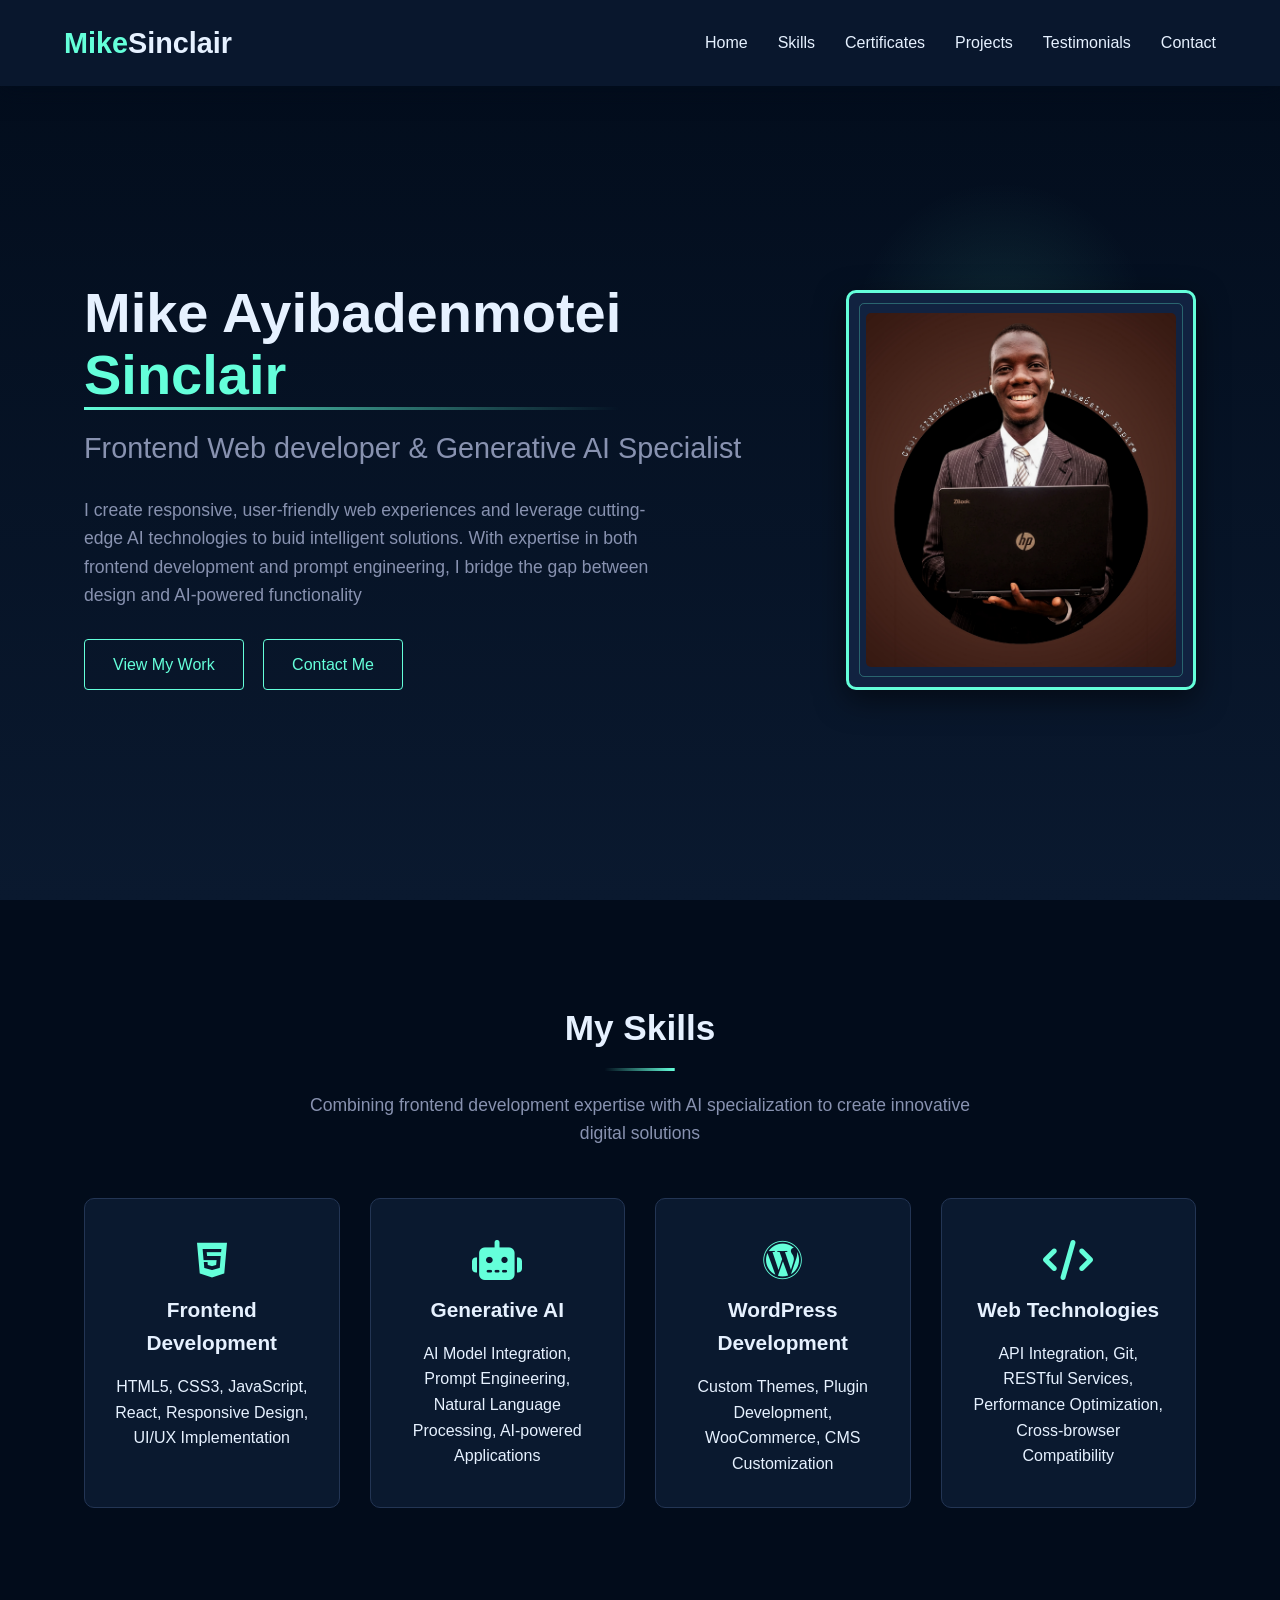
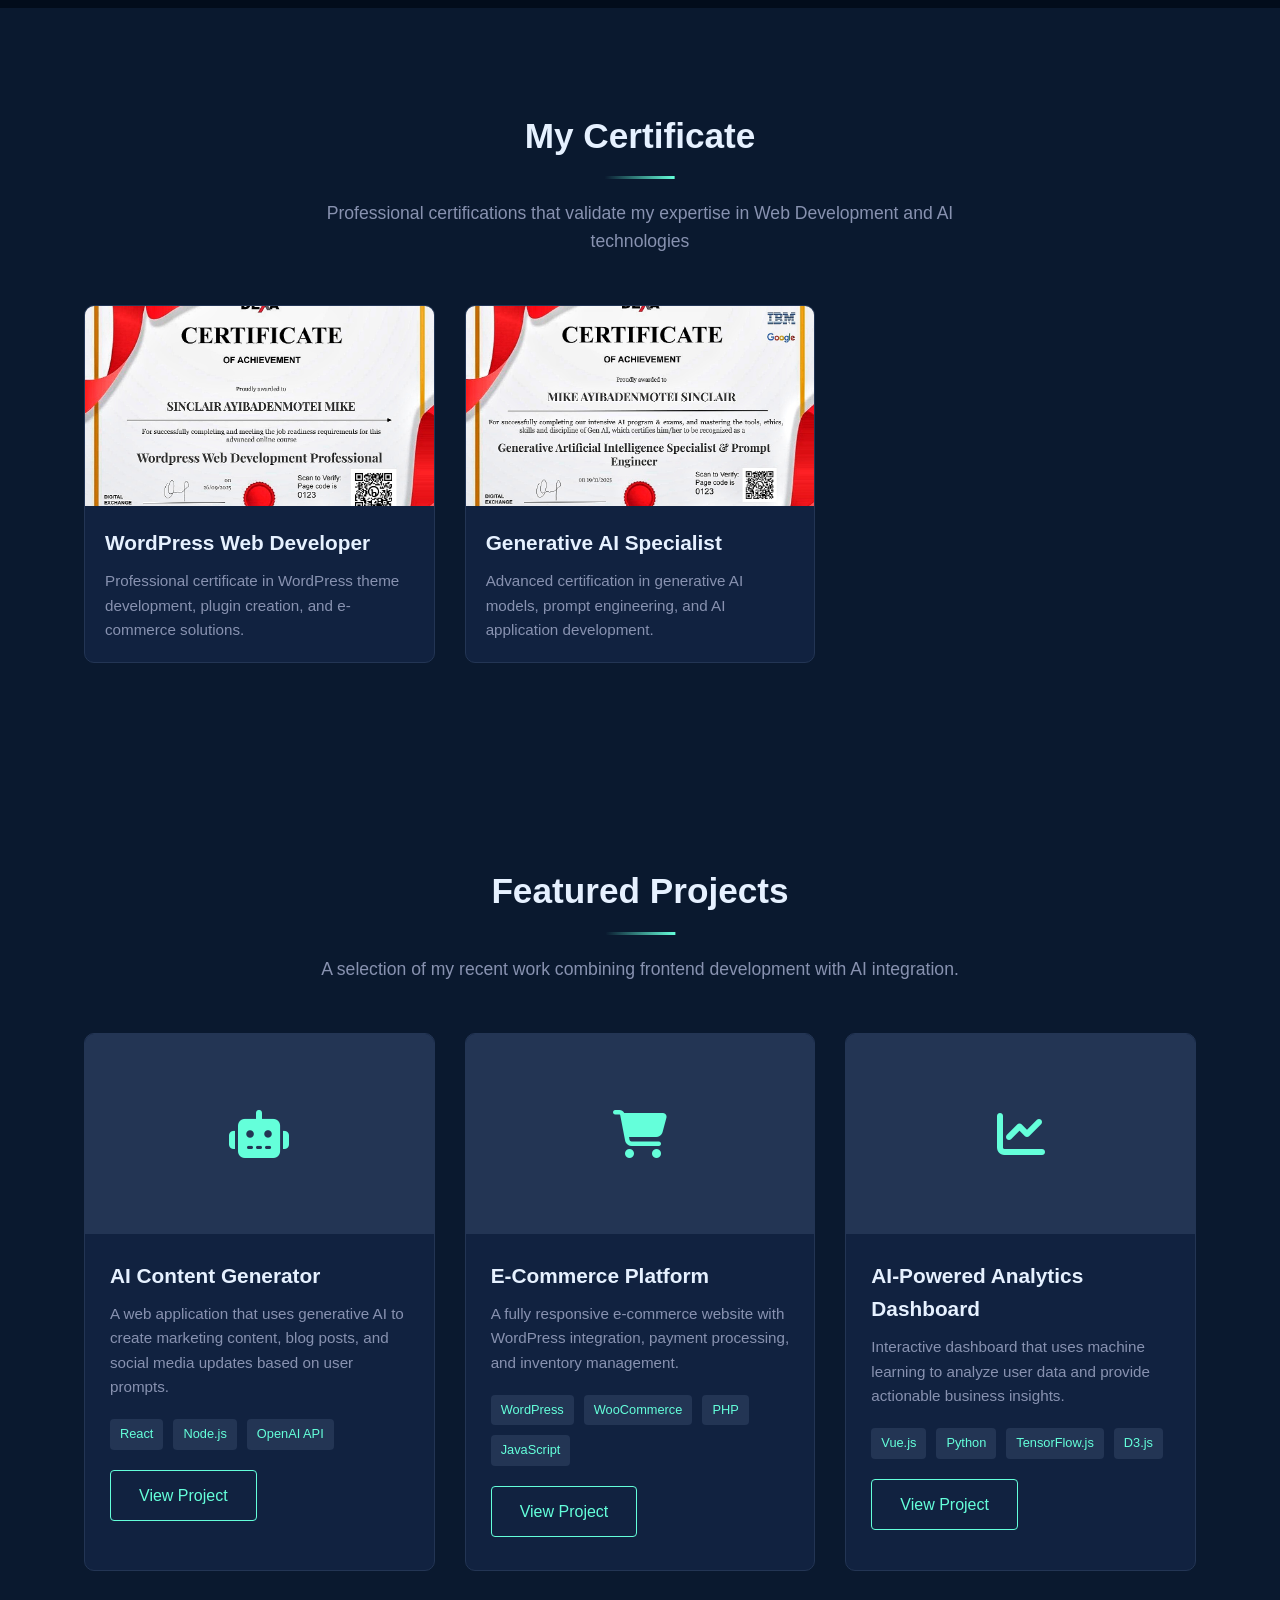
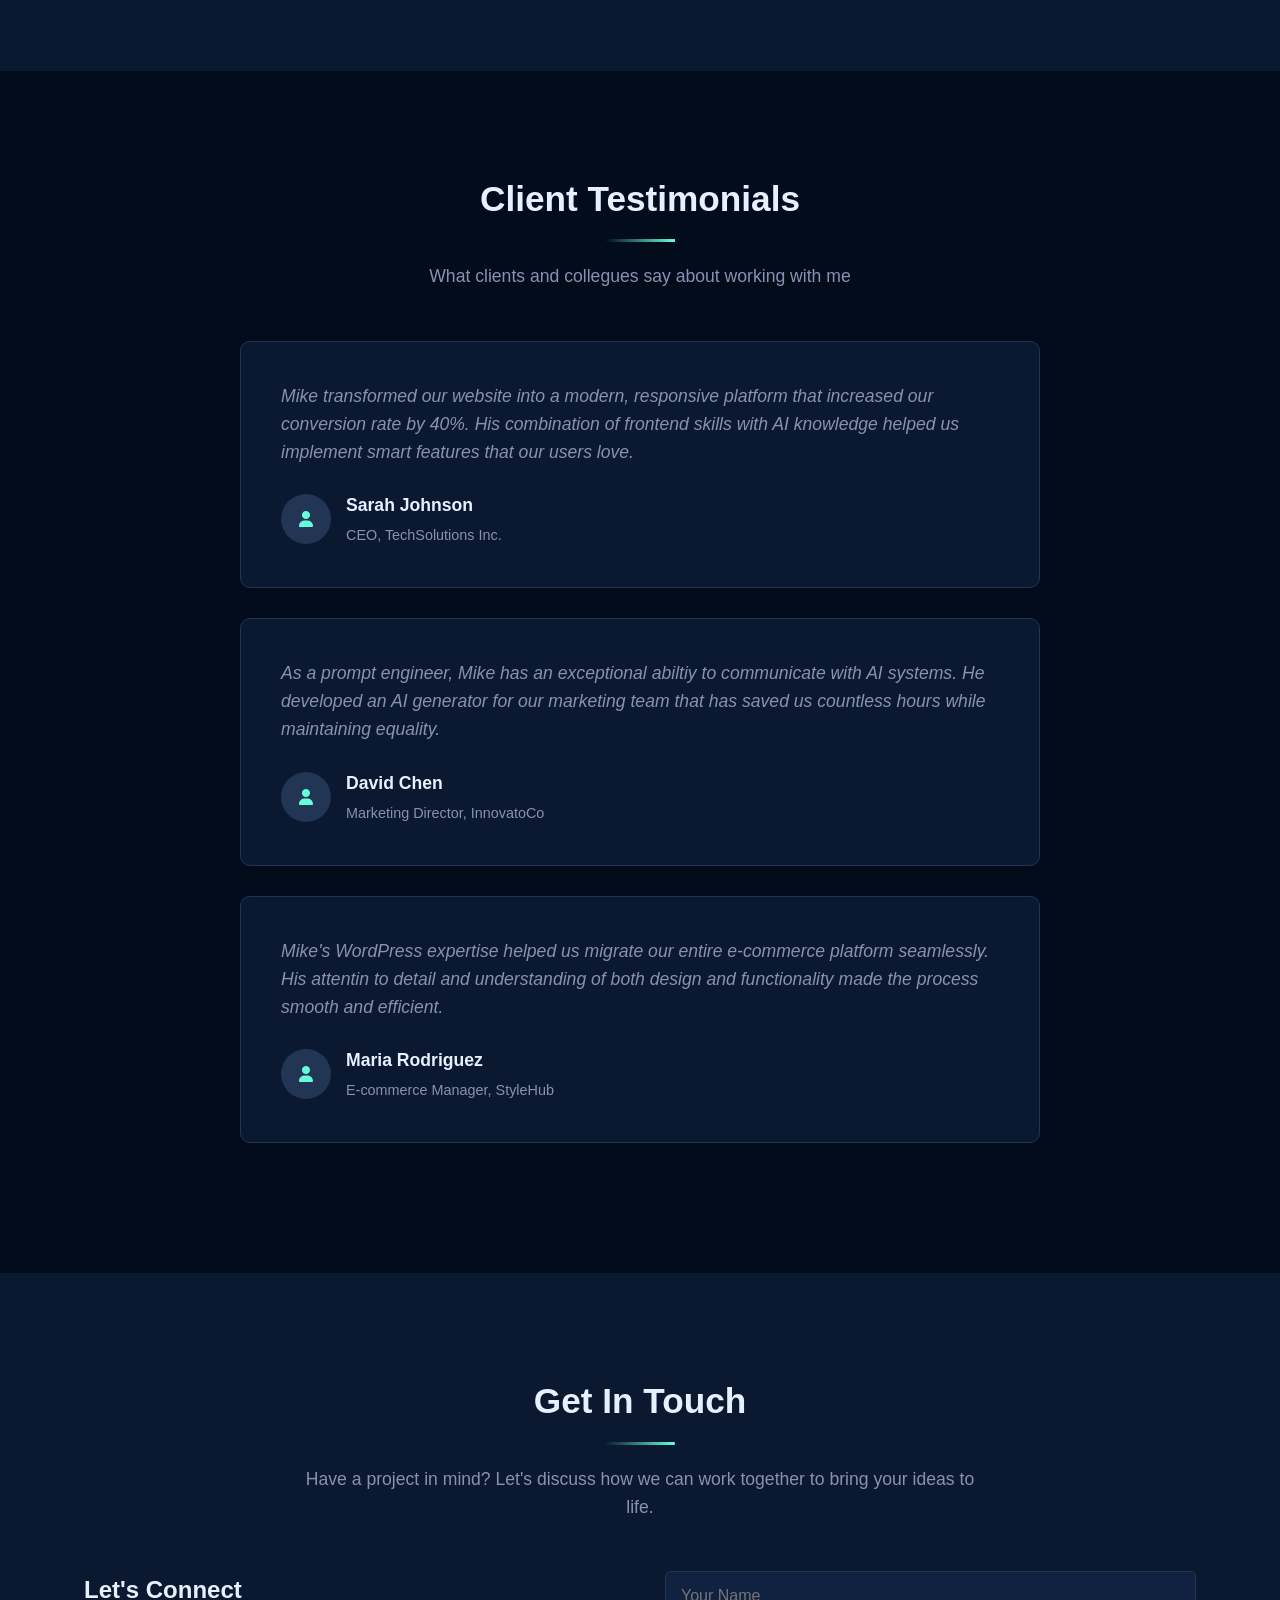
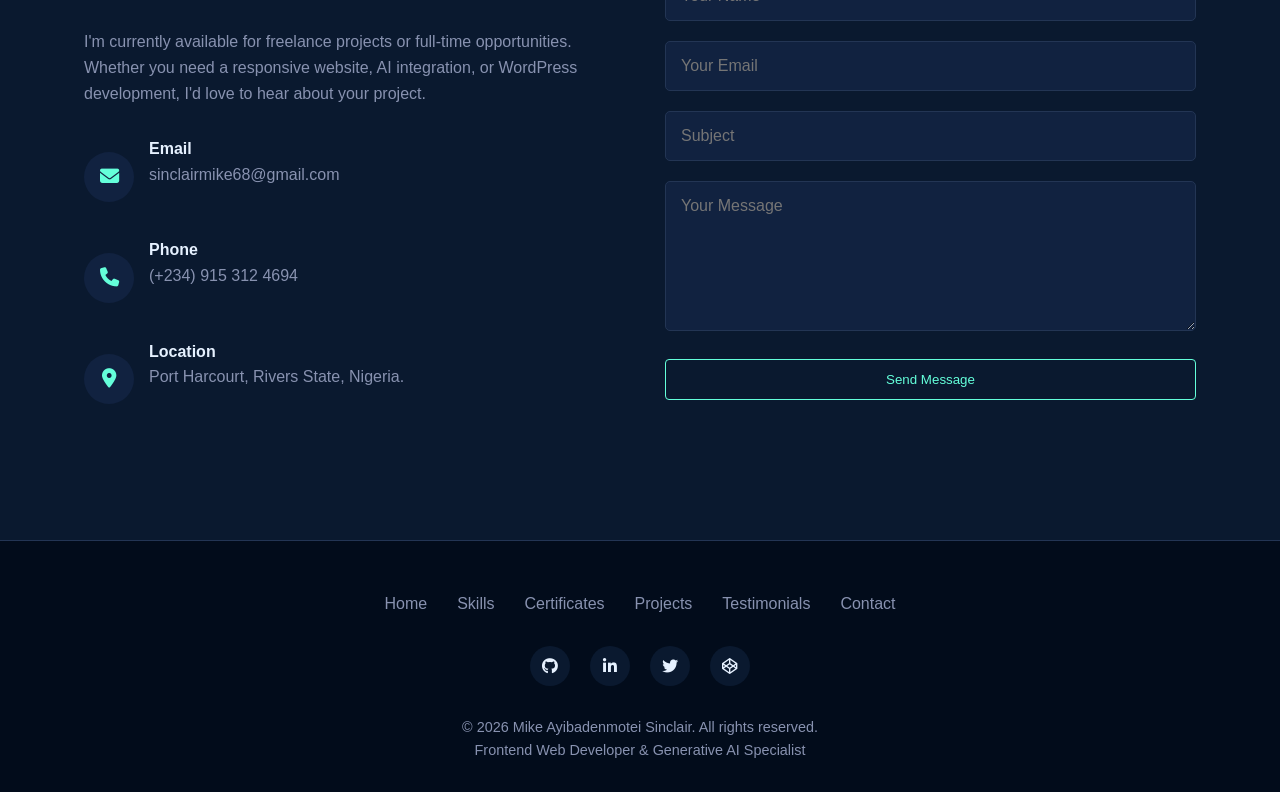
<file: index.html>
<!DOCTYPE html>
<html lang="en">
<head>
    <meta charset="UTF-8">
    <meta name="viewport" content="width=device-width, initial-scale=1.0">
    <meta name="description" content="My Personal Portfolio showcasing my entire journey as a web developer and generative AI specialist and Prompt Engineer">
    <meta http-equiv="author" content="Sinclair Ayibadenmotei Mike">
    <title>Mike Ayibadenmotei Sinclair | Frontend Developer & AI Specialist</title>
    <link rel="stylesheet" href="https://cdnjs.cloudflare.com/ajax/libs/font-awesome/6.4.0/css/all.min.css">
    <link rel="stylesheet" href="style.css">
</head>
<body>
    <!-- Header & Navigation -->
     <header>
        <div class="container nav-container">
            <a href="#" class="logo">Mike<span>Sinclair</span></a>

            <div class="hamburger" id="hamburger">
                <i class="fas fa-bars"></i>
            </div>

            <ul class="nav-links" id="navLinks">
                <li><a href="#home">Home</a></li>
                <li><a href="#skills">Skills</a></li>
                <li><a href="#certificates">Certificates</a></li>
                <li><a href="#projects">Projects</a></li>
                <li><a href="#testimonials">Testimonials</a></li>
                <li><a href="#contact">Contact</a></li>
            </ul>
        </div>
     </header>

     <!-- Hero Section -->
      <section class="hero" id="home">
        <div class="container hero-content">
            <div class="hero-text">
                <h1>Mike Ayibadenmotei <span>Sinclair</span></h1>
                <div class="title">Frontend Web developer & Generative AI Specialist</div>
                <p>I create responsive, user-friendly web experiences and leverage cutting-edge AI technologies to buid intelligent solutions. With expertise in both frontend development and prompt engineering, I bridge the gap between design and AI-powered functionality</p>
                <div class="hero-buttons">
                    <a href="#projects" class="btn">View My Work</a>
                    <a href="#contact" class="btn" style="margin-left: 15px;">Contact Me</a>
                </div>
            </div>

            <div class="photo-container">
                <div class="photo-frame">
                    <!-- My actual photo -->
                      <img src="20251125_145332-01.jpeg" alt="Mike Sinclair" class="profile-photo">
                     <!-- <img src="my-photo.jpg" alt="Mike Sinclair" class="profile-photo" -->
                </div>
            </div>
        </div>
      </section>

      <!-- Skills Section -->
       <section class="skills" id="skills">
        <div class="container">
            <h2 class="section-title">My Skills</h2>
            <p class="section-subtitle">Combining frontend development expertise with AI specialization to create innovative digital solutions</p>

            <div class="skills-container">
                <div class="skill-item">
                    <div class="skill-icon">
                        <i class="fab fa-html5"></i>
                    </div>
                    <h3>Frontend Development</h3>
                    <p>HTML5, CSS3, JavaScript, React, Responsive Design, UI/UX Implementation</p>
                </div>

            <div class="skill-item">
                <div class="skill-icon">
                    <i class="fas fa-robot"></i>
                </div>
                <h3>Generative AI</h3>
                <p>AI Model Integration, Prompt Engineering, Natural Language Processing, AI-powered Applications</p>
            </div>

            <div class="skill-item">
                <div class="skill-icon">
                    <i class="fab fa-wordpress"></i>
                </div>
                <h3>WordPress Development</h3>
                <p>Custom Themes, Plugin Development, WooCommerce, CMS Customization</p>
            </div>

            <div class="skill-item">
                <div class="skill-icon">
                    <i class="fas fa-code"></i>
                </div>
                <h3>Web Technologies</h3>
                <p>API Integration, Git, RESTful Services, Performance Optimization, Cross-browser Compatibility</p>
                </div>
            </div>
        </div>
       </section>

       <!-- Certificate Section -->
        <section class="certificates" id="certificates">
            <div class="container">
                <h2 class="section-title">My Certificate</h2>
                <p class="section-subtitle">Professional certifications that validate my expertise in Web Development and AI technologies</p>

                <div class="certificate-gallery">
                    <div class="certificate-item">
                        <div class="certificate-img">
                            <img src="WWDP.jpeg" alt="WordPress Developer Certificate" >
                        </div>
                        <div class="certificate-info">
                            <h3>WordPress Web Developer</h3>
                            <p>Professional certificate in WordPress theme development, plugin creation, and e-commerce solutions.</p>
                        </div>
                    </div>

                    <div class="certificate-item">
                        <div class="certificate-img">
                            <img src="GAISPE.jpeg" alt="Generative AI Specialist Certificate">
                        </div>
                        <div class="certificate-info">
                            <h3>Generative AI Specialist</h3>
                            <p>Advanced certification in generative AI models, prompt engineering, and AI application development.</p>
                        </div>
                    </div>

                </div>
            </div>
        </section>

        <!-- Projects Section -->
         <section class="projects" id="projects">
            <div class="container">
                <h2 class="section-title">Featured Projects</h2>
                <p class="section-subtitle">A selection of my recent work combining frontend development with AI integration.</p>

                <div class="projects-grid">
                    <div class="project-card">
                        <div class="project-img">
                            <i class="fas fa-robot"></i>
                        </div>
                        <div class="project-info">
                            <h3>AI Content Generator</h3>
                            <p>A web application that uses generative AI to create marketing content, blog posts, and social media updates based on user prompts.</p>
                            <div class="project-tech">
                                <span>React</span>
                                <span>Node.js</span>
                                <span>OpenAI API</span>
                            </div>
                            <a href="#" class="btn">View Project</a>
                        </div>
                    </div>

                    <div class="project-card">
                        <div class="project-img">
                            <i class="fas fa-shopping-cart"></i>
                        </div>
                        <div class="project-info">
                            <h3>E-Commerce Platform</h3>
                            <p>A fully responsive e-commerce website with WordPress integration, payment processing, and inventory management.</p>
                            <div class="project-tech">
                                <span>WordPress</span>
                                <span>WooCommerce</span>
                                <span>PHP</span>
                                <span>JavaScript</span>
                            </div>
                            <a href="#" class="btn">View Project</a>
                        </div>
                    </div>

                    <div class="project-card">
                        <div class="project-img">
                            <i class="fas fa-chart-line"></i>
                        </div>
                        <div class="project-info">
                            <h3>AI-Powered Analytics Dashboard</h3>
                            <p>Interactive dashboard that uses machine learning to analyze user data and provide actionable business insights.</p>
                            <div class="project-tech">
                                <span>Vue.js</span>
                                <span>Python</span>
                                <span>TensorFlow.js</span>
                                <span>D3.js</span>
                            </div>
                            <a href="#" class="btn">View Project</a>
                        </div>
                    </div>
                </div>
            </div>
         </section>

         <!-- Testimonials Section -->
          <section class="testimonials" id="testimonials">
            <div class="container">
                <h2 class="section-title">Client Testimonials</h2>
                <p class="section-subtitle">What clients and collegues say about working with me</p>

                <div class="testimonials-container">
                    <div class="testimonial-card">
                        <p class="testimonial-text">Mike transformed our website into a modern, responsive platform that increased our conversion rate by 40%. His combination of frontend skills with AI knowledge helped us implement smart features that our users love.</p>
                        <div class="testimonial-author">
                            <div class="author-avatar">
                                <i class="fas fa-user"></i>
                            </div>
                            <div class="author-info">
                                <h4>Sarah Johnson</h4>
                                <p>CEO, TechSolutions Inc.</p>
                            </div>
                        </div>
                    </div>

                    <div class="testimonial-card">
                        <p class="testimonial-text">As a prompt engineer, Mike has an exceptional abiltiy to communicate with AI systems. He developed an AI generator for our marketing team that has saved us countless hours while maintaining equality.</p>
                        <div class="testimonial-author">
                            <div class="author-avatar">
                                <i class="fas fa-user"></i>
                            </div>
                            <div class="author-info">
                                <h4>David Chen</h4>
                                <p>Marketing Director, InnovatoCo</p>
                            </div>
                        </div>
                    </div>

                    <div class="testimonial-card">
                        <p class="testimonial-text">Mike's WordPress expertise helped us migrate our entire e-commerce platform seamlessly. His attentin to detail and understanding of both design and functionality made the process smooth and efficient.</p>
                        <div class="testimonial-author">
                            <div class="author-avatar">
                                <i class="fas fa-user"></i>
                            </div>
                            <div class="author-info">
                                <h4>Maria Rodriguez</h4>
                                <p>E-commerce Manager, StyleHub</p>
                            </div>
                        </div>
                    </div>
                </div>
            </div>
          </section>

          <!-- Contact Section -->
        <section class="contact" id="contact">
            <div class="container">
                <h2 class="section-title">Get In Touch</h2>
                <p class="section-subtitle">Have a project in mind? Let's discuss how we can work together to bring your ideas to life.</p>

                <div class="contact-container">
                    <div class="contact-info">
                        <h3>Let's Connect</h3>
                        <p>I'm currently available for freelance projects or full-time opportunities. Whether you need a responsive website, AI integration, or WordPress development, I'd love to hear about your project.</p>

                        <div class="contact-details">
                            <div class="contact-item">
                                <div class="contact-icon">
                                    <i class="fas fa-envelope"></i>
                                </div>
                                <div>
                                    <h4>Email</h4>
                                    <p>sinclairmike68@gmail.com</p>
                                </div>
                            </div>

                            <div class="contact-item">
                                <div class="contact-icon">
                                    <i class="fas fa-phone"></i>
                                </div>
                                <div>
                                    <h4>Phone</h4>
                                    <p>(+234) 915 312 4694</p>
                                </div>
                            </div>

                            <div class="contact-item">
                                <div class="contact-icon">
                                    <i class="fas fa-map-marker-alt"></i>
                                </div>
                                <div>
                                    <h4>Location</h4>
                                    <p>Port Harcourt, Rivers State, Nigeria.</p>
                                </div>
                            </div>
                        </div>
                    </div>

                    <div class="contact-form">
                        <form id="contactForm">
                            <input type="text" placeholder="Your Name" required>
                            <input type="text" placeholder="Your Email" required>
                            <input type="text" placeholder="Subject" required>
                            <textarea placeholder="Your Message" required></textarea>
                            <button type="submit" class="btn" style="width: 100%;">Send Message</button>
                        </form>
                    </div>
                </div>
            </div>
        </section>

        <!-- Footer -->
         <footer>
            <div class="container">
                <div class="footer-links">
                    <a href="#home">Home</a>
                    <a href="#skills">Skills</a>
                    <a href="#certificates">Certificates</a>
                    <a href="#projects">Projects</a>
                    <a href="#testimonials">Testimonials</a>
                    <a href="#contact">Contact</a>
                </div>

                <div class="social-icons">
                    <a href="https://github.com/Mike6star" target="_blank"><i class="fab fa-github"></i></a>
                    <a href="https://www.linkedin.com/in/mike-sinclair-564887340?utm_source=share&utm_campaign=share_via&utm_content=profile&utm_medium=android_app" target="_blank"><i class="fab fa-linkedin-in"></i></a>
                    <a href="https://x.com/Sinclairmik05?t=_bB1KxlydnAC5B1j16jTBw&s=08" target="_blank"><i class="fab fa-twitter"></i></a>
                    <a href="#"><i class="fab fa-codepen"></i></a>
                </div>

                <div class="copyright">
                    <p>&copy; 2026 Mike Ayibadenmotei Sinclair. All rights reserved.</p>
                    <p>Frontend Web Developer & Generative AI Specialist</p>
                </div>
            </div>
         </footer>
    <script src="script.js"></script>
</body>
</html>
</file>
<file: style.css>
/* CSS Reset and Base Styles */
* {
    margin: 0;
    padding: 0;
    box-sizing: border-box;
    font-family: 'Segoe UI', Tahoma, Geneva, Verdana, sans-serif;
}

:root {
    --navy: #0a192f;
    --navy-light: #112240;
    --navy-lighter: #233554;
    --white: #e6f1ff;
    --accent: #64ffda;
    --black: #020c1b;
    --grey: #8892b0;
}

html {
    scroll-behavior: smooth;
}

body {
    background-color: var(--black);
    color: var(--white);
    line-height: 1.6;
    overflow-x: hidden;
}

.container {
    width: 90%;
    max-width: 1200px;
    margin: 0 auto;
    padding: 0 20px;
}

/* Animation Keyframes */
@keyframes fadeInUp {
    from {
        opacity: 0;
        transform: translateY(30px);
    }
    to {
        opacity: 1;
        transform: translateY(0);
    }
}

@keyframes fadeInLeft {
    from {
        opacity: 0;
        transform: translateX(-30px);
    }
    to {
        opacity: 1;
        transform: translateX(0);
    }
}

@keyframes fadeInRight {
    from {
        opacity: 0;
        transform: translateX(30px);
    }
    to {
        opacity: 1;
        transform: translateX(0);
    }
}

@keyframes pulse {
    0%, 100% {
        transform: scale(1);
    }
    50% {
        transform: scale(1.05);
    }
}

@keyframes shimmer {
    0% {
        background-position: -200% center;
    }
    100% {
        background-position: 200% center;
    }
}

/* Header & Navigation */
header {
    background-color: rgba(10, 25, 47, 0.95);
    position: fixed;
    width: 100%;
    top: 0;
    z-index: 1000;
    box-shadow: 0 5px 20px rgba(2, 12, 27, 0.7);
    backdrop-filter: blur(10px);
    animation: fadeInDown 1s ease-out;
}

@keyframes fadeInDown {
    from {
        opacity: 0;
        transform: translateY(-20px);
    }
    to {
        opacity: 1;
        transform: translateY(0);
    }
}

.nav-container {
    display: flex;
    justify-content: space-between;
    align-items: center;
    padding: 20px 0;
}

.logo {
    font-size: 1.8rem;
    font-weight: 700;
    color: var(--accent);
    text-decoration: none;
    position: relative;
    animation: fadeInLeft 0.8s ease-out;
}

.logo::after {
    content: '';
    position: absolute;
    width: 0;
    height: 2px;
    bottom: -5px;
    left: 0;
    background: linear-gradient(90deg, var(--accent), transparent);
    transition: width 0.5s ease;
}

.logo:hover::after {
    width: 100%;
}

.logo span {
    color: var(--white);
}

.nav-links {
    display: flex;
    list-style: none;
}

.nav-links li {
    margin-left: 30px;
}

.nav-links a {
    color: var(--white);
    text-decoration: none;
    font-weight: 500;
    font-size: 1rem;
    transition: all 0.3s;
    position: relative;
    padding: 5px 0;
}

.nav-links a:hover {
    color: var(--accent);
}

.nav-links a::before {
    content: '';
    position: absolute;
    width: 0;
    height: 2px;
    bottom: 0;
    left: 0;
    background-color: var(--accent);
    transition: width 0.3s ease;
}

.nav-links a:hover {
    color: var(--accent);
}

.nav-links a:hover::before {
    width: 100%;
}

.hamburger {
    display: none;
    cursor: pointer;
    font-size: 1.5rem;
    color: var(--accent);
    transition: transform 0.3s ease;
}

.hamburger:hover {
    transform: rotate(90deg);
}

/* Hero Section */
.hero {
    padding: 180px 0 100px;
    background: linear-gradient(to bottom, var(--black), var(--navy));
    min-height: 100vh;
    display: flex;
    align-items: center;
    position: relative;
    overflow: hidden;
}

.hero::before {
    content: '';
    position: absolute;
    width: 300px;
    height: 300px;
    border-radius: 50%;
    background: radial-gradient(circle, rgba(100, 255, 218, 0.1) 0%, transparent 70%);
    top: 20%;
    right: 10%;
    animation: float 6s ease-in-out infinite;
}

.hero-content {
    display: flex;
    align-items: center;
    justify-content: space-between;
    flex-wrap: wrap;
    gap: 40px;
    position: relative;
    z-index: 1;
}

.hero-text {
    flex: 1;
    min-width: 300px;
    animation: fadeInLeft 1s ease-out 0.3s both;
}

.hero-text h1 {
    font-size: 3.5rem;
    line-height: 1.1;
    margin-bottom: 20px;
    color: var(--white);
    position: relative;
    display: inline-block;
}

.hero-text h1::after {
    content: '';
    position: absolute;
    width: 0;
    height: 3px;
    bottom: -5px;
    left: 0;
    background: linear-gradient(90deg, var(--accent), transparent);
    animation: expandWidth 1.5s ease-out 1s forwards;
}

@keyframes expandWidth {
    to {
        width: 100%;
    }
}

.hero-text h1 span {
    color: var(--accent);
    display: block;
}

.hero-text .title {
    color: var(--grey);
    font-size: 1.8rem;
    margin-bottom: 25px;
    opacity: 0;
    animation: fadeInUp 0.8s ease-out 0.8s forwards;
}

.hero-text p {
    font-size: 1.1rem;
    color: var(--grey);
    margin-bottom: 30px;
    max-width: 600px;
    opacity: 0;
    animation: fadeInUp 0.8s ease-out 1.2s forwards;
}

.hero-buttons {
    opacity: 0;
    animation: fadeInUp 0.8s ease-out 1.6s forwards;
}

.btn {
    display: inline-block;
    background-color: transparent;
    color: var(--accent);
    padding: 12px 28px;
    border: 1px solid var(--accent);
    border-radius: 4px;
    text-decoration: none;
    font-weight: 500;
    transition: all 0.3s;
    cursor: pointer;
    position: relative;
    overflow: hidden;
}

.btn::before {
    content: '';
    position: absolute;
    top: 0;
    left: -100%;
    width: 100%;
    height: 100%;
    background: linear-gradient(90deg, transparent, rgba(100, 255, 218, 0.1), transparent);
    transition: left 0.7s;
}

.btn:hover::before {
    left: 100%;
}

.btn:hover {
    background-color: rgba(100, 255, 218, 0.1);
    transform: translateY(-3px);
    animation: fadeInRight 1s ease-out 0.3s both;
}

.photo-container {
    flex: 0 0 350px;
    position: relative;
    animation: fadeInRight 1s ease-out 0.3s both;
}

.photo-frame {
    width: 100%;
    height: 400px;
    border: 3px solid var(--accent);
    border-radius: 10px;
    overflow: hidden;
    box-shadow: 0 10px 30px rgba(0, 0, 0, 0.5);
    position: relative;
    background-color: var(--navy-light);
    display: flex;
    align-items: center;
    justify-content: center;
    transition: transform 0.5s ease;
}

.photo-frame:hover {
    transform: translateY(-10px) rotate(2deg);
}

.photo-frame::before {
    content: '';
    position: absolute;
    top: 10px;
    left: 10px;
    right: 10px;
    bottom: 10px;
    border: 1px solid rgba(100, 255, 218, 0.3);
    border-radius: 5px;
    z-index: 1;
}

.profile-photo {
    width: 90%;
    height: 90%;
    object-fit: cover;
    border-radius: 5px;
    position: relative;
    z-index: 2;
    transition: transform 0.5s ease;
}

.photo-placeholder {
    width: 90%;
    height: 90%;
    background: linear-gradient(45deg, var(--navy), var(--navy-lighter));
    border-radius: 5px;
    display: flex;
    flex-direction: column;
    align-items: center;
    justify-content: center;
    color: var(--accent);
    font-size: 1.2rem;
    align-items: center;
    padding: 20px;
    position: relative;
    z-index: 2;
    animation: pulse 2s infinite ease-in-out;
}

.photo-placeholder i {
    font-size: 3rem;
    margin-bottom: 15px;
    animation: float 3s infinite ease-in-out;
}

/* Section Styling */
section {
    opacity: 0;
    transform: translateY(20px);
    transition: opacity 0.8s ease, transform 0.8s ease;
}

section.visible {
    opacity: 1;
    transform: translateY(0);
}

.section-title {
    font-size: 2.2rem;
    text-align: center;
    margin-bottom: 20px;
    color: var(--white);
    position: relative;
    padding-bottom: 15px;
    display: inline-block;
    left: 50%;
    transform: translateX(-50%);
}

.section-title::after {
    content: '';
    position: absolute;
    width: 70px;
    height: 3px;
    background: linear-gradient(90deg, transparent, var(--accent), transparent);
    bottom: 0;
    left: 50%;
    transform: translateX(-50%);
    animation: shimmer 2s infinite linear;
    background-size: 200% auto;
}

.section-subtitle {
    text-align: center;
    color: var(--grey);
    margin-bottom: 50px;
    font-size: 1.1rem;
    max-width: 700px;
    margin-left: auto;
    margin-right: auto;
}

/* Certificate Section */
.certificates {
    padding: 100px 0;
    background-color: var(--navy);
}

.certificate-gallery {
    display: grid;
    grid-template-columns: repeat(auto-fill, minmax(300px, 1fr));
    gap: 30px;
    margin-top: 40px;
}

.certificate-item {
    background-color: var(--navy-light);
    border-radius: 10px;
    overflow: hidden;
    transition: all 0.5s ease;
    border: 1px solid var(--navy-lighter);
    opacity: 0;
    transform: translateY(30px) scale(0.95);
}

.certificate-item.visible {
    transform: translateY(0) scale(1);
    opacity: 1;
}

.certificate-item:hover {
    transform: translateY(-15px) scale(1.02);
    box-shadow: 0 15px 30px rgba(0, 0, 0, 0.4);
    border-color: var(--accent);
}

.certificate-img {
    width: 100%;
    height: 200px;
    overflow: hidden;
    position: relative;
}

.certificate-img img {
    width: 100%;
    height: 100%;
    object-fit: cover;
    transition: transform 0.7s ease;
}

.certificate-item:hover .certificate-img img {
    transform: scale(1.1);
}

.certificate-img::after {
    content: '';
    position: absolute;
    top: 0;
    left: 0;
    width: 100%;
    height: 100%;
    background: linear-gradient(to bottom, transparent 70%, rgba(10, 25, 47, 0.8));
    opacity: 0;
    transition: opacity 0.5s ease;
}

.certificate-item:hover .certificate-info {
    opacity: 1;
}

.certificate-info {
    padding: 20px;
    position: relative;
}

.certificate-info h3 {
    font-size: 1.3rem;
    margin-bottom: 10px;
    color: var(--white);
    transition: color 0.3s ease;
}

.certificate-item:hover .certificate-info h3 {
    color: var(--accent);
}

.certificate-info p {
    color: var(--grey);
    font-size: 0.95rem;
}

/* Skills Section */
.skills {
    padding: 100px 0;
    background-color: var(--black);
}

.skills-container {
    display: grid;
    grid-template-columns: repeat(auto-fill, minmax(250px, 1fr));
    gap: 30px;
    margin-top: 50px;
}

.skill-item {
    background-color: var(--navy);
    padding: 30px;
    border-radius: 10px;
    text-align: center;
    transition: transform 0.3s;
    border: 1px solid var(--navy-lighter);
    opacity: 0;
    transform: translateY(30px);
}

.skill-item.visible {
    opacity: 1;
    transform: translateY(0);
}

.skill-item:hover {
    transform: translateY(-10px) scale(1.03);
    border-color: var(--accent);
    box-shadow: 0 15px 30px rgba(100, 255, 218, 0.1);
}

.skill-icon {
    font-size: 2.5rem;
    color: var(--accent);
    margin-bottom: 20px;
    display: inline;
    transition: transform 0.5s ease;
}

.skill-item:hover .skill-icon {
    transform: rotateY(360deg) scale(1.2);
}

.skill-item h3 {
    font-size: 1.3rem;
    margin-bottom: 15px;
    position: relative;
    display: inline-block;
}

.skill-item h3::after {
    content: '';
    position: absolute;
    width: 0;
    height: 2px;
    bottom: -5px;
    left: 0;
    background-color: var(--accent);
    transition: width 0.5s ease;
}

.skill-item:hover h3::after {
    width: 100%;
}

/* Projects Section */
.projects {
    padding: 100px 0;
    background-color: var(--navy);
}

.projects-grid {
    display: grid;
    grid-template-columns: repeat(auto-fill, minmax(320px, 1fr));
    gap: 30px;
    margin-top: 50px;
}

.project-card {
    background-color: var(--navy-light);
    border-radius: 10px;
    overflow: hidden;
    transition: all 0.5s ease;
    border: 1px solid var(--navy-lighter);
    opacity: 0;
    transform: translateY(30px) scale(0.95);
}

.project-card.visible {
    opacity: 1;
    transform: translateY(0) scale(1);
}

.project-card:hover {
    transform: translateY(-15px) scale(1.02);
    border-color: var(--accent);
    box-shadow: 0 20px 40px rgba(0, 0, 0, 0.4);
}

.project-img {
    height: 200px;
    background-color: var(--navy-lighter);
    display: flex;
    align-items: center;
    justify-content: center;
    color: var(--accent);
    font-size: 3rem;
    position: relative;
    overflow: hidden;
}

.project-img i {
    transition: transform 0.7s ease;
}

.project-card:hover .project-img i {
    transform: scale(1.3) rotate(10deg);
}

.project-info {
    padding: 25px;
}

.project-info h3 {
    font-size: 1.3rem;
    margin-bottom: 10px;
    color: var(--white);
    transition: color 0.3s ease;
}

.project-card:hover .project-info h3 {
    color: var(--accent);
}

.project-info p {
    color: var(--grey);
    margin-bottom: 20px;
    font-size: 0.95rem;
}

.project-tech {
    display: flex;
    flex-wrap: wrap;
    gap: 10px;
    margin-bottom: 20px;
}

.project-tech span {
    background-color: var(--navy-lighter);
    color: var(--accent);
    padding: 5px 10px;
    border-radius: 4px;
    font-size: 0.8rem;
    transition: all 0.3s ease;
}

.project-card:hover .project-tech span {
    background-color: rgba(100, 255, 218, 0.1);
    transform: translateY(-3px);
}

/* Testimonial Section */
.testimonials {
    padding: 100px 0;
    background-color: var(--black);
}

.testimonials-container {
    max-width: 800px;
    margin: 50px auto 0;
}

.testimonial-card {
    background-color: var(--navy);
    padding: 40px;
    border-radius: 10px;
    border: 1px solid var(--navy-lighter);
    margin-bottom: 30px;
    position: relative;
    opacity: 0;
    transform: translateX(-50px);
    transition: all 0.8s ease;
}

.testimonial-card:nth-child(even) {
    transform: translateX(50px);
}

.testimonial-card.visible {
    opacity: 1;
    transform: translateX(0);
}

.testimonial-card:hover {
    border-color: var(--accent);
    transform: translateY(-5px);
    box-shadow: 0 15px 30px rgba(0, 0, 0, 0.3);
}

.testimonial-card::before {
    content: '';
    position: absolute;
    top: 20px;
    left: 20px;
    font-size: 4rem;
    color: var(--accent);
    opacity: 0.3;
    font-family: Georgia, 'Times New Roman', Times, serif;
    transition: transform 0.5s ease;
}

.testimonial-text {
    font-size: 1.1rem;
    font-style: italic;
    margin-bottom: 25px;
    color: var(--grey);
    position: relative;
    z-index: 1;
}

.testimonial-author {
    display: flex;
    align-items: center;
}

.author-avatar {
    width: 50px;
    height: 50px;
    border-radius: 50%;
    background-color: var(--navy-lighter);
    margin-right: 15px;
    display: flex;
    align-items: center;
    justify-content: center;
    color: var(--accent);
    transition: transform 0.5s ease;
}

.testimonial-card:hover .author-avatar {
    transform: scale(1.1) rotate(5deg);
}

.author-info h4 {
    font-size: 1.1rem;
    color: var(--white);
    margin-bottom: 5px;
}

.author-info p {
    color: var(--grey);
    font-size: 0.9rem;
}

/* Contact Section */
.contact {
    padding: 100px 0;
    background-color: var(--navy);
}

.contact-container {
    display: grid;
    grid-template-columns: repeat(auto-fit, minmax(300px, 1fr));
    gap: 50px;
    margin-top: 50px;
}

.contact-info {
    opacity: 1; /* Changed from 0 to 1 */
    transform: translateX(0); /* Changed from -30px to 0 */
}

.contact-info h3 {
    font-size: 1.5rem;
    margin-bottom: 20px;
    color: var(--white);
}

.contact-info p {
    color: var(--grey);
    margin-bottom: 30px;
}

.contact-details {
    margin-bottom: 20px;
}

.contact-item {
    display: flex;
    align-items: center;
    margin-bottom: 20px;
    opacity: 1; /* Changed from 0 to 1 */
    transform: translateX(0); /* Changed from -20px to 0*/
}

.contact-icon {
    width: 50px;
    height: 50px;
    background-color: var(--navy-light);
    border-radius: 50%;
    display: flex;
    align-items: center;
    justify-content: center;
    margin-right: 15px;
    color: var(--accent);
    font-size: 1.2rem;
    transition: all 0.3s ease;
}

.contact-item:hover .contact-icon {
    background-color: var(--accent);
    color: var(--navy);
    transform: scale(1.1) rotate(10deg);
}

.contact-form {
    opacity: 1;
    transform: translateX(0);
}

.contact-form.visible {
    opacity: 1;
    transform: translateX(0);
}

.contact-form input,
.contact-form textarea {
    width: 100%;
    padding: 15px;
    margin-bottom: 20px;
    background-color: var(--navy-light);
    border: 1px solid var(--navy-lighter);
    border-radius: 5px;
    color: var(--white);
    font-size: 1rem;
    transition: all 0.3s ease;
}

.contact-form input:focus,
.contact-form textarea:focus {
    outline: none;
    border-color: var(--accent);
    box-shadow: 0 0 0 2px rgba(100, 255, 218, 0.2);
    transform: translateY(-2px);
}

.contact-form textarea {
    height: 150px;
    resize: vertical;
}

/* Footer */
footer {
    background-color: var(--black);
    padding: 50px 0 30px;
    text-align: center;
    border-top: 1px solid var(--navy-lighter);
}

.footer-links {
    display: flex;
    justify-content: center;
    flex-wrap: wrap;
    margin-bottom: 30px;
}

.footer-links a {
    color: var(--grey);
    margin: 0 15px;
    text-decoration: none;
    transition: all 0.3s ease;
    position: relative;
}

.footer-links a::after {
    content: '';
    position: absolute;
    width: 0;
    height: 1px;
    bottom: -5px;
    left: 0;
    background-color: var(--accent);
    transition: width 0.3s ease;
}

.footer-links a:hover {
    color: var(--accent);
}

.footer-links a:hover::after {
    width: 100%;
}

.social-icons {
    display: flex;
    justify-content: center;
    margin-bottom: 30px;
}

.social-icons a {
    width: 40px;
    height: 40px;
    background-color: var(--navy);
    border-radius: 50%;
    display: flex;
    align-items: center;
    justify-content: center;
    margin: 0 10px;
    color: var(--white);
    text-decoration: none;
    transition: all 0.3s ease;
}

.social-icons a:hover {
    background-color: var(--accent);
    color: var(--navy);
    transform: translateY(-5px) rotate(10deg);
    box-shadow: 0 10px 20px rgba(100, 255, 218, 0.3);
}

.copyright {
    color: var(--grey);
    font-size: 0.9rem;
    margin-top: 20px;
    opacity: 0;
    transform: translateY(20px);
    animation: fadeInUp 0.8s ease-out 2s forwards;
}

/* Responsive Design */
@media (max-width: 992px) {
    .hero-text h1 {
        font-size: 2.8rem;
    }

    .photo-container {
        flex: 0 0 300px;
    }

    .photo-frame {
        height: 350px;
    }
}

@media (max-width: 768px) {
    .nav-links {
        position: fixed;
        top: 80px;
        left: 0;
        width: 100%;
        background-color: var(--navy);
        flex-direction: column;
        align-items: center;
        padding: 20px 0;
        clip-path: polygon(0 0, 100% 0, 100% 0, 0 0);
        transition: clip-path 0.4s ease;
        box-shadow: 0 10px 20px rgba(2, 12, 27, 0.7);
        backdrop-filter: blur(10px);
    }

    .nav-links.active {
        clip-path: polygon(0 0, 100% 0, 100% 100%, 0 100%);
    }

    .nav-links li {
        margin: 15px 0;
        opacity: 0;
        transform: translateY(10px);
        transition: all 0.3s ease;
    }

    .nav-links.active li {
        opacity: 1;
        transform: translateY(0);
    }

    .nav-links li:nth-child(1) { transition-delay: 0.1s; }
    .nav-links li:nth-child(2) { transition-delay: 0.2s; }
    .nav-links li:nth-child(3) { transition-delay: 0.3s; }
    .nav-links li:nth-child(4) { transition-delay: 0.4s; }
    .nav-links li:nth-child(5) { transition-delay: 0.5s; }
    .nav-links li:nth-child(6) { transition-delay: 0.6s; }

    .hamburger {
        display: block;
    }

    .hero {
        padding: 150px 0 80px;
    }

    .hero-content {
        flex-direction: column;
        text-align: center;
    }

    .photo-container {
        order: -1;
    }

    .hero-text h1 {
        font-size: 2.5rem;
    }

    .section-title {
        font-size: 2rem;
    }
}

@media (max-width: 576px) {
    .hero-text h1 {
        font-size: 2.2rem;
    }

    .photo-container {
        flex: 0 0 250px;
    }

    .photo-frame {
        height: 300px;
    }

    .certificate-gallery,
    .projects-grid {
        grid-template-columns: 1fr;
    }

    .testimonial-card {
        padding: 30px 20px;
    }
}
</file>
